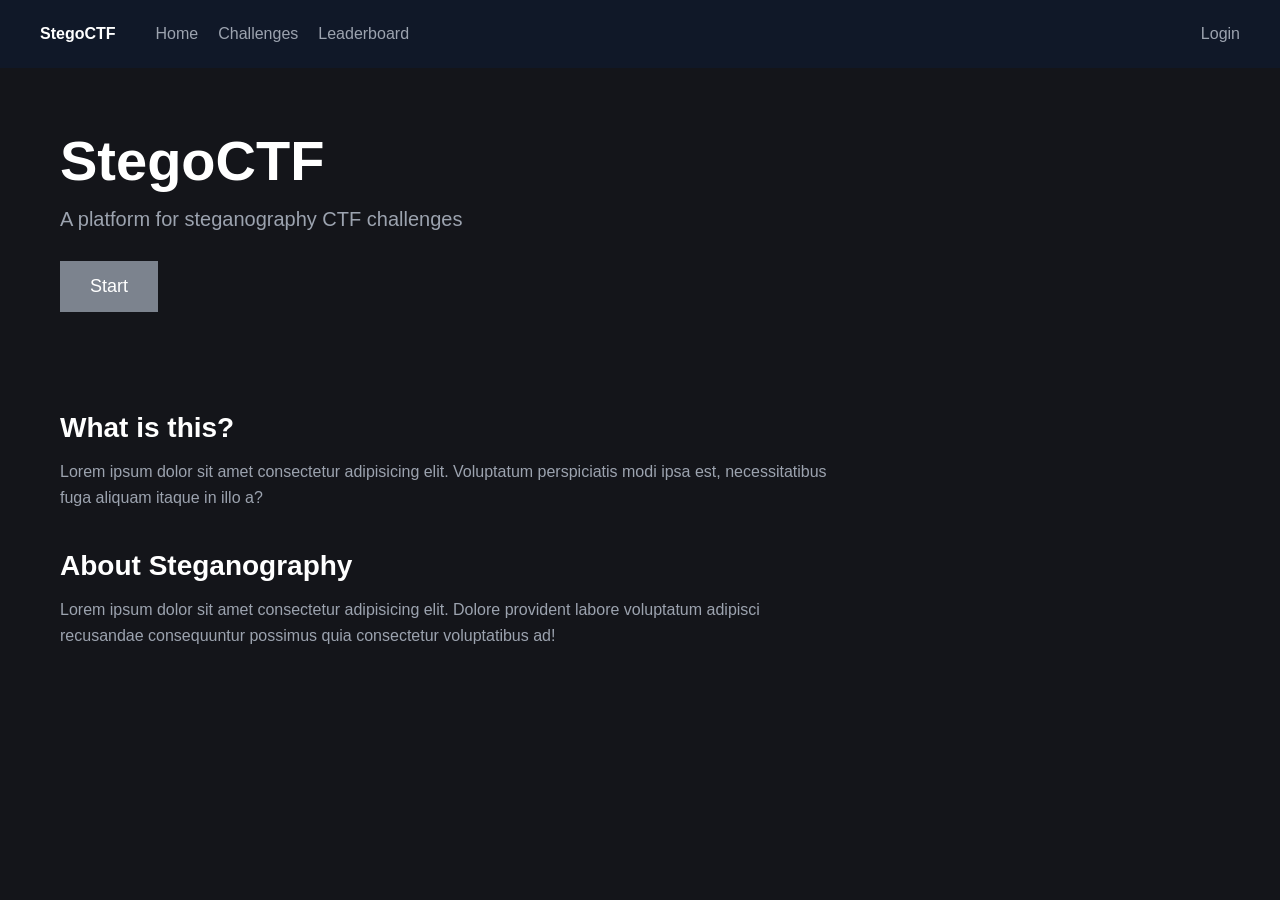
<file: project/main/index.html>
<!DOCTYPE html>
<html lang="en">
<head>
  <meta charset="UTF-8">
  <meta name="viewport" content="width=device-width, initial-scale=1.0">
  <title>StegoCTF</title>
  <link rel="preconnect" href="https://rsms.me/">
  <link rel="stylesheet" href="https://rsms.me/inter/inter.css">
  <link rel="stylesheet" href="css/global.css">
  <link rel="stylesheet" href="css/home.css">
</head>
<body>

  <nav id="navigation">
    <div id="nav-left">
      <span id="logo">StegoCTF</span>
      <a href="#">Home</a>
      <a href="./pages/challenges.html">Challenges</a>
      <a href="./pages/leaderboard.html">Leaderboard</a>
    </div>
    <div id="nav-right">
      <a href="./pages/login.html">Login</a>
    </div>
  </nav>

  <section class="intro">
    <h1>StegoCTF</h1>
    <p class="subtitle">A platform for steganography CTF challenges</p>
    <button class="btn"><a href="pages/login.html">Start</a></button>
  </section>
  <section class="content">
    <h2>What is this?</h2>
    <p>Lorem ipsum dolor sit amet consectetur adipisicing elit. Voluptatum perspiciatis modi ipsa est, necessitatibus fuga aliquam itaque in illo a?</p>
    <h2>About Steganography</h2>
    <p>Lorem ipsum dolor sit amet consectetur adipisicing elit. Dolore provident labore voluptatum adipisci recusandae consequuntur possimus quia consectetur voluptatibus ad!</p>
  </section>

</body>
</html>
</file>
<file: project/main/css/global.css>
:root {
  --color-bg-primary: #14151A;
  --color-bg-secondary: #101828;
  --color-bg-ternary: #1e2939;
  --color-text-primary: #9ca3af;
  --color-text-secondary: #ffffff;
  --color-button-primary: #7c838e;
  --color-button-secondary: #60666f;
  --color-green: #4ade80;
  --color-red: #f87171;
  --color-hyperlink: aqua;
  font-family: Inter, sans-serif;
  font-feature-settings: 'liga' 1, 'calt' 1; /* fix for Chrome */
}
@supports (font-variation-settings: normal) {
  :root { font-family: InterVariable, sans-serif; }
}

* {
  margin: 0;
  padding: 0;
  box-sizing: border-box;
}

body {
  background-color: var(--color-bg-primary);
  color: var(--color-text-primary);
}

h1, h2, h3, label, input {
  color: var(--color-text-secondary);
}

h1 {
  font-size: 48px;
  margin-bottom: 40px;
}

#navigation {
  display: flex;
  justify-content: space-between;
  align-items: center;
  padding: 25px 40px;
  background-color: var(--color-bg-secondary);
  z-index: 100;
}

#navigation a {
  color: var(--color-text-primary);
  text-decoration: none;
  margin-left: 20px;
  font-size: 16px;
}

#navigation a:hover {
  color: var(--color-text-secondary);
}

#logo {
  color: var(--color-text-secondary);
  font-weight: bold;
  margin-right: 20px;
}

#nav-left {
  display: flex;
  align-items: center;
}

#nav-right a {
  margin-left: 0;
}

.intro {
  padding: 60px 60px;
}

.btn {
  background-color: var(--color-button-primary);
  color: var(--color-text-secondary);
  border: none;
  padding: 15px 30px;
  font-size: 18px;
  cursor: pointer;
}

.btn:hover {
  background-color: var(--color-button-secondary);
}

.btn a {
  color: var(--color-text-secondary);
  text-decoration: none;
}
</file>
<file: project/main/css/home.css>
@import 'global.css';

.intro h1 {
  font-size: 56px;
  margin-bottom: 15px;
}

.subtitle {
  font-size: 20px;
  color: var(--color-text-primary);
  margin-bottom: 30px;
}

.btn {
  background-color: var(--color-button-primary);
  color: var(--color-text-secondary);
  border: none;
  padding: 15px 30px;
  font-size: 18px;
  cursor: pointer;
}

.btn:hover {
  background-color: var(--color-button-secondary);
}

.content {
  padding: 0 60px;
  max-width: 900px;
}

.content h2 {
  font-size: 28px;
  color: var(--color-text-secondary);
  margin-top: 40px;
  margin-bottom: 15px;
}

.content p {
  color: var(--color-text-primary);
  line-height: 1.6;
}
</file>
